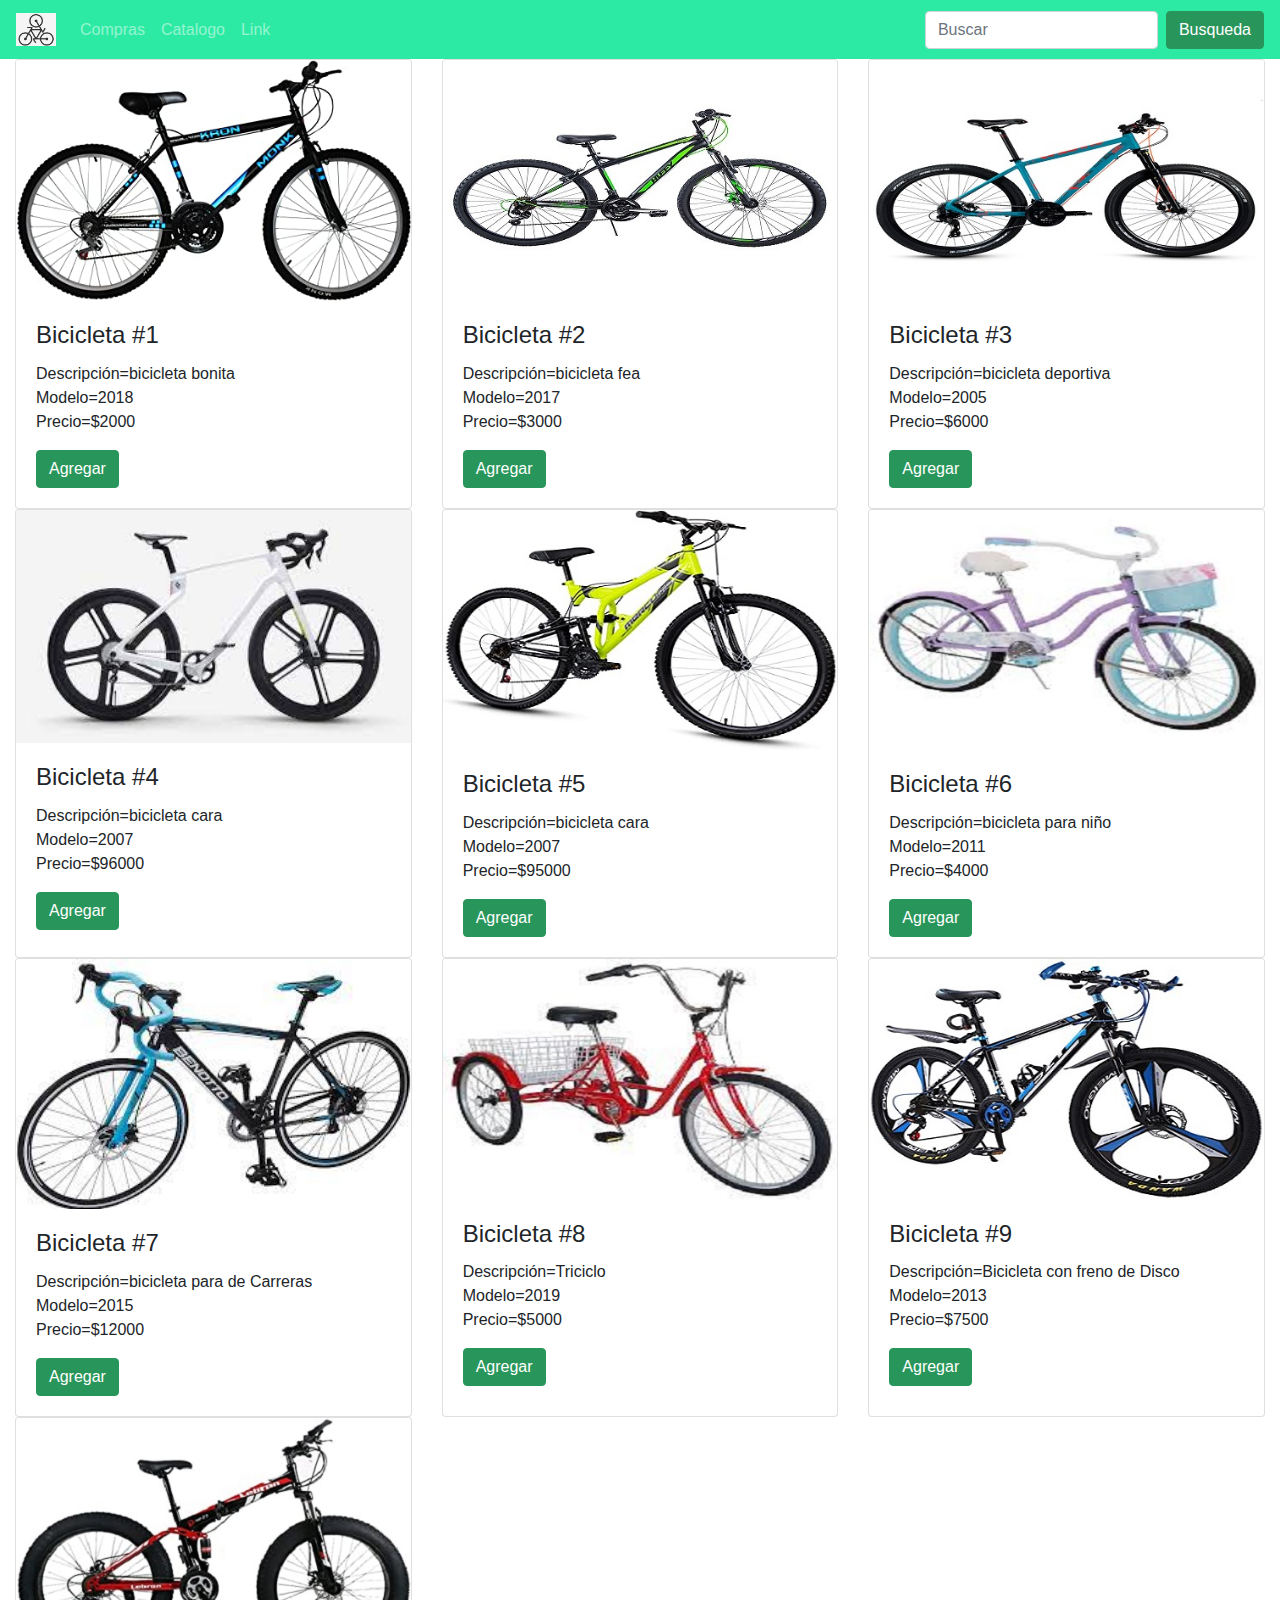
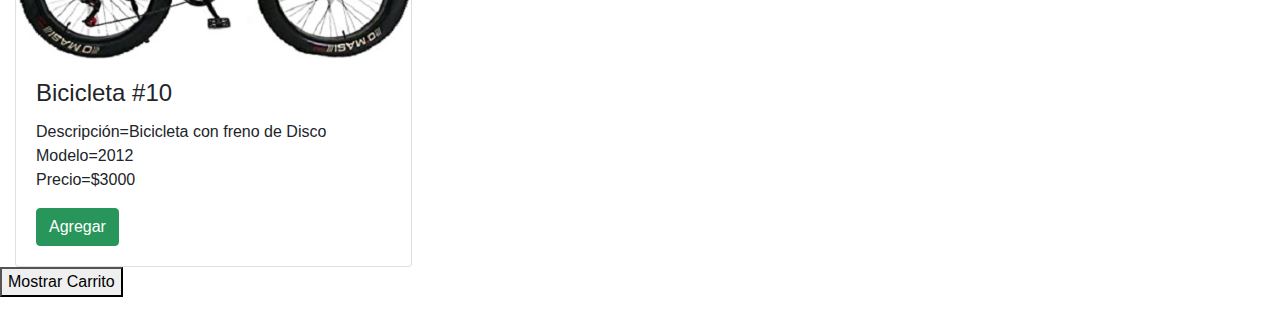
<file: ecommers/index.html>
<!DOCTYPE html>
<html lang="en">
<head>
    <meta charset="UTF-8">
    <meta http-equiv="X-UA-Compatible" content="IE=edge">
    <meta name="viewport" content="width=device-width, initial-scale=1.0">
    <link rel="stylesheet" href="assets/css/stylesheets.css">


    <meta name="viewport" content="width=device-width, initial-scale=1">
    




<link rel="stylesheet" href="https://maxcdn.bootstrapcdn.com/bootstrap/4.5.2/css/bootstrap.min.css">
  <script src="https://ajax.googleapis.com/ajax/libs/jquery/3.5.1/jquery.min.js"></script>
  <script src="https://cdnjs.cloudflare.com/ajax/libs/popper.js/1.16.0/umd/popper.min.js"></script>
  <script src="https://maxcdn.bootstrapcdn.com/bootstrap/4.5.2/js/bootstrap.min.js"></script>

 

<title>Bicicletas</title>
</head>
<!--
    lo que hizo moy
    <body onload="mostrarProductos()">
-->
<!--
    codigo referencia

      <table >
        <thead >
            <tr>
                <th >#</th>
                <th>nombre</th>
                <th>modelo</th>
                <th >descripcion</th>
                <th >precio</th>
            </tr>
        </thead>
        <tbody id="data"></tbody>
    </table>
-->
<body >

    
    <!--
<table >
       
        <tbody id="data">

        </tbody>
    </table>

    <div id="hola">

    </div>
    -->
    
<!--
    codigo para cards

    <div class="card" style="width:400px">
        <img class="card-img-top" src="assets/img/bicicleta1.jpg" alt="Card image">
        <div class="card-body">
          <h4 class="card-title">John Doe</h4>
          <p class="card-text">Some example text.</p>
          <a href="#" class="btn btn-primary">See Profile</a>
        </div>
      </div>
-->

<!--
 <div class="table-responsive">
      <table class="table table-bordered">
      
        <tbody id="data">
          
        </tbody>
      </table>
    </div>
 
-->
                                                                                  
    
   

<!--
<div class="table-responsive-sm">
    <table >
       
        <tbody id="data">
    
        </tbody>
    </table>
  
</div> 
-->
<div id="prueba">
  <div>

  </div>
</div>

<nav class="navbar navbar-expand-md  navbar-dark" id="colornavbar">



  <a class="navbar-brand" href="#"><img src="assets/img/logo.jpg" alt="Logo" style="width:40px;"></a>
  <button class="navbar-toggler" type="button" data-toggle="collapse" data-target="#collapsibleNavbar">
    <span class="navbar-toggler-icon"></span>
  </button>



    <div class="collapse navbar-collapse" id="collapsibleNavbar">
      <ul class="navbar-nav">
        <li class="nav-item">
          <a class="nav-link" href="paginacompras.html">Compras</a>
        </li>
        <li class="nav-item">
          <a class="nav-link" href="#">Catalogo</a>
        </li>
        <li class="nav-item">
          <a class="nav-link" href="#">Link</a>
        </li>    
      </ul>
    </div>  
  
  
    <form class="form-inline" action="/action_page.php" >
      <input class="form-control mr-sm-2" type="text" placeholder="Buscar">
      <button class="btn btn-success" type="submit">Busqueda</button>
    </form>
  











 


  
</nav>







<div class="container-fluid">
    <div class="row" id="data">
       
    </div>
    
</div>    

  <div >
    <button onclick="listacompra()">Mostrar Carrito

    </button>
    <ol id="listacompras">
      
    </ol>
  

  </div>
  <script src="assets/js/app.js"></script>
</body>
</html>
</file>
<file: ecommers/assets/css/stylesheets.css>
table, tr, td,th {
    border: 1px solid black;
  }
  #colornavbar
  {
    background-color:#2CEAA3;
  }
  
 .btn-success
 {
   
  background-color:#28965a !important;
  border-color: #28965a !important;
   
 }
</file>
